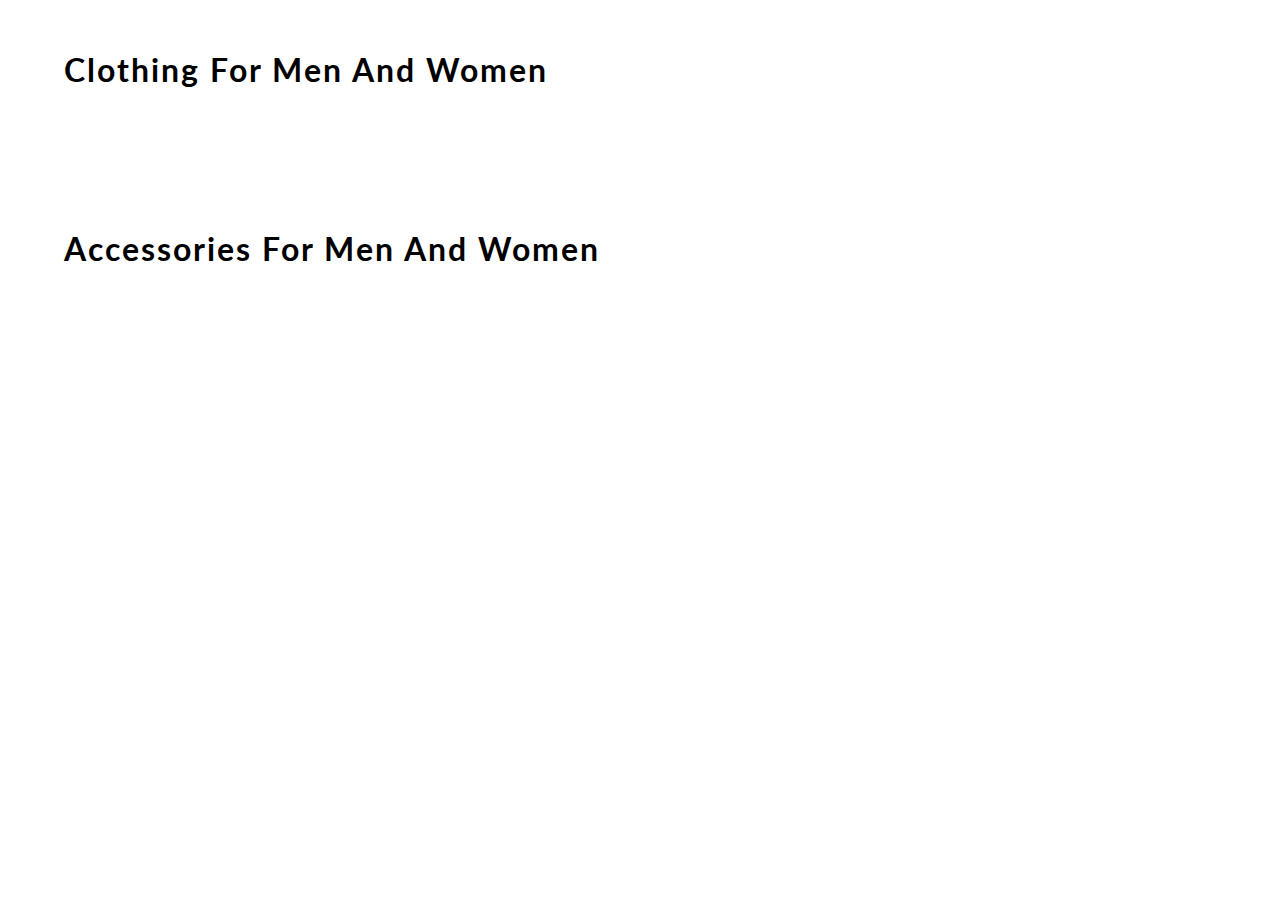
<file: content.html>
<!DOCTYPE html>
<html lang="en">
<head>
    <meta charset="UTF-8">
    <meta name="viewport" content="width=device-width, initial-scale=1.0">
    <meta http-equiv="X-UA-Compatible" content="ie=edge">
    <title> CONTENT | E-COMMERCE WEBSITE BY EDYODA </title>
    <link href="https://fonts.googleapis.com/css?family=Lato&display=swap" rel="stylesheet">
    <!-- favicon -->
    <link rel="icon" href="https://yt3.ggpht.com/a/AGF-l78km1YyNXmF0r3-0CycCA0HLA_i6zYn_8NZEg=s900-c-k-c0xffffffff-no-rj-mo" type="image/gif" sizes="16x16">

    <link rel="stylesheet" href="css/content.css">

</head>
<body>
    <div id="mainContainer">

        <h1> clothing for men and women </h1>
        <div id="containerClothing">
            <!-- JS rendered code -->
        </div>

        <h1> accessories for men and women </h1>
        <div id="containerAccessories">
            <!-- JS rendered code -->
        </div>
    </div>
</body>
<script src="content.js"></script>
</html>
</file>
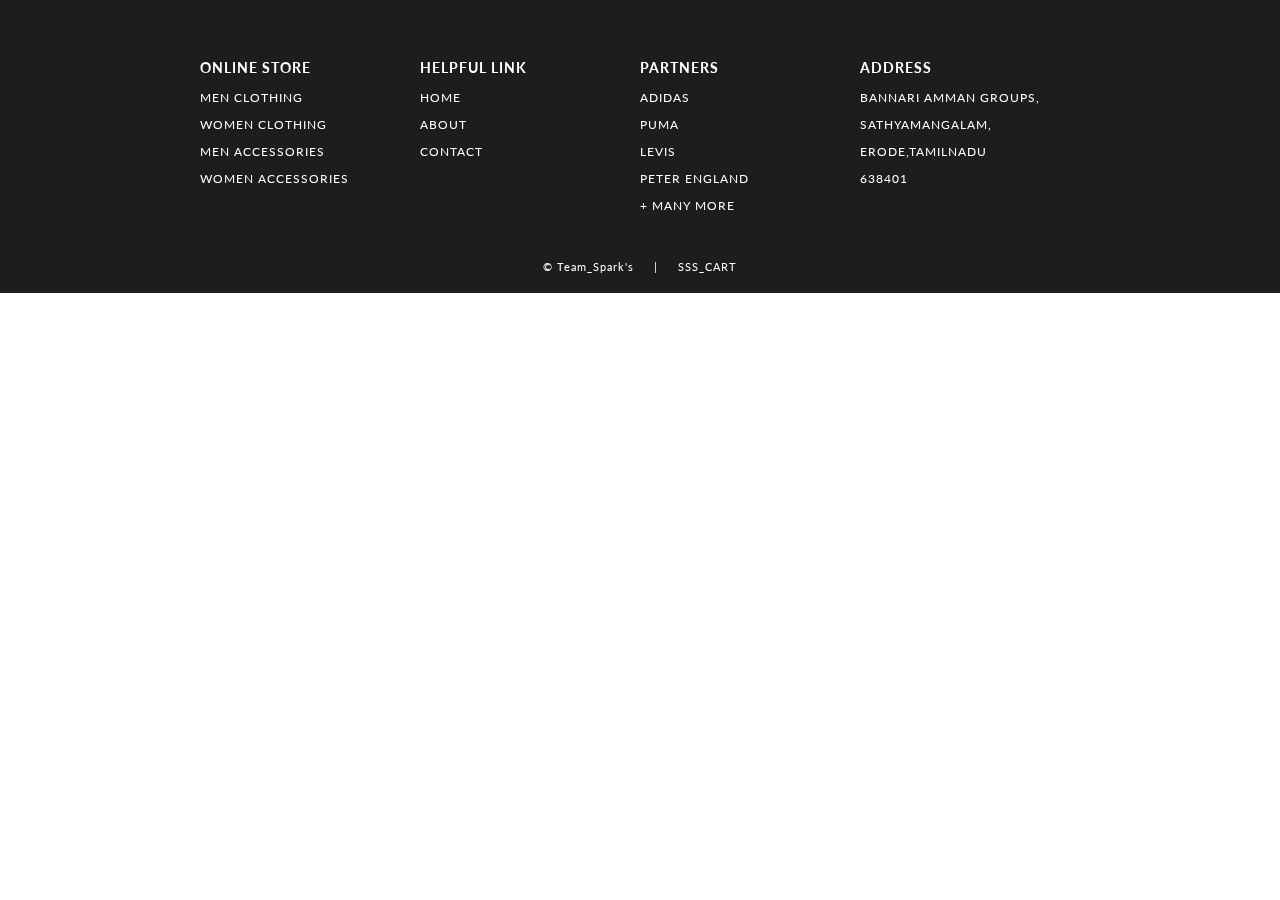
<file: footer.html>
<!DOCTYPE html>
<html lang="en">
<head>
    <meta charset="UTF-8">
    <meta name="viewport" content="width=device-width, initial-scale=1.0">
    <meta http-equiv="X-UA-Compatible" content="ie=edge">
    <title> FOOTER | E-COMMERCE WEBSITE BY SSS-CART </title>
    <!-- EXTERNAL LINKS -->
    <link href="https://fonts.googleapis.com/css?family=Source+Sans+Pro:300,400" rel="stylesheet">
    <link href="https://fonts.googleapis.com/css?family=Lato&display=swap" rel="stylesheet">
    <link rel="stylesheet" href="css/footer.css">
</head>

<body>
    <footer>
        <section>    
            <div id="containerFooter">
                
                <div id="webFooter">
                    <h3> online store </h3>
                    <p> men clothing </p>
                    <p> women clothing </p>
                    <p> men accessories </p>
                    <p> women accessories </p>
                </div>
                <div id="webFooter">
                    <h3> helpful link </h3>
                    <p> home </p>
                    <p> about </p>
                    <p> contact </p>
                </div>
                <div id="webFooter">
                    <h3> partners </h3>
                    <p> adidas </p>
                    <p> puma </p>
                    <p> levis </p>
                    <p> peter england </p>
                    <p> + many more </p>
                </div>
                <div id="webFooter">
                    <h3> address </h3>
                    <p> Bannari Amman Groups, </p>
                    <p> Sathyamangalam, </p>
                    <p> Erode,Tamilnadu </p>
                    <p> 638401 </p>
                </div>
            </div>
            <div id="credit"><a href="https://www.linkedin.com/in/n-sathish-817158250/"> © Team_Spark's </a> &nbsp&nbsp&nbsp | &nbsp&nbsp&nbsp <a href="https://sathishportfoliowebapp.netlify.app/" target="_blank"> SSS_CART</a></div>
        </section>

    </footer>

</body>
</html>
</file>
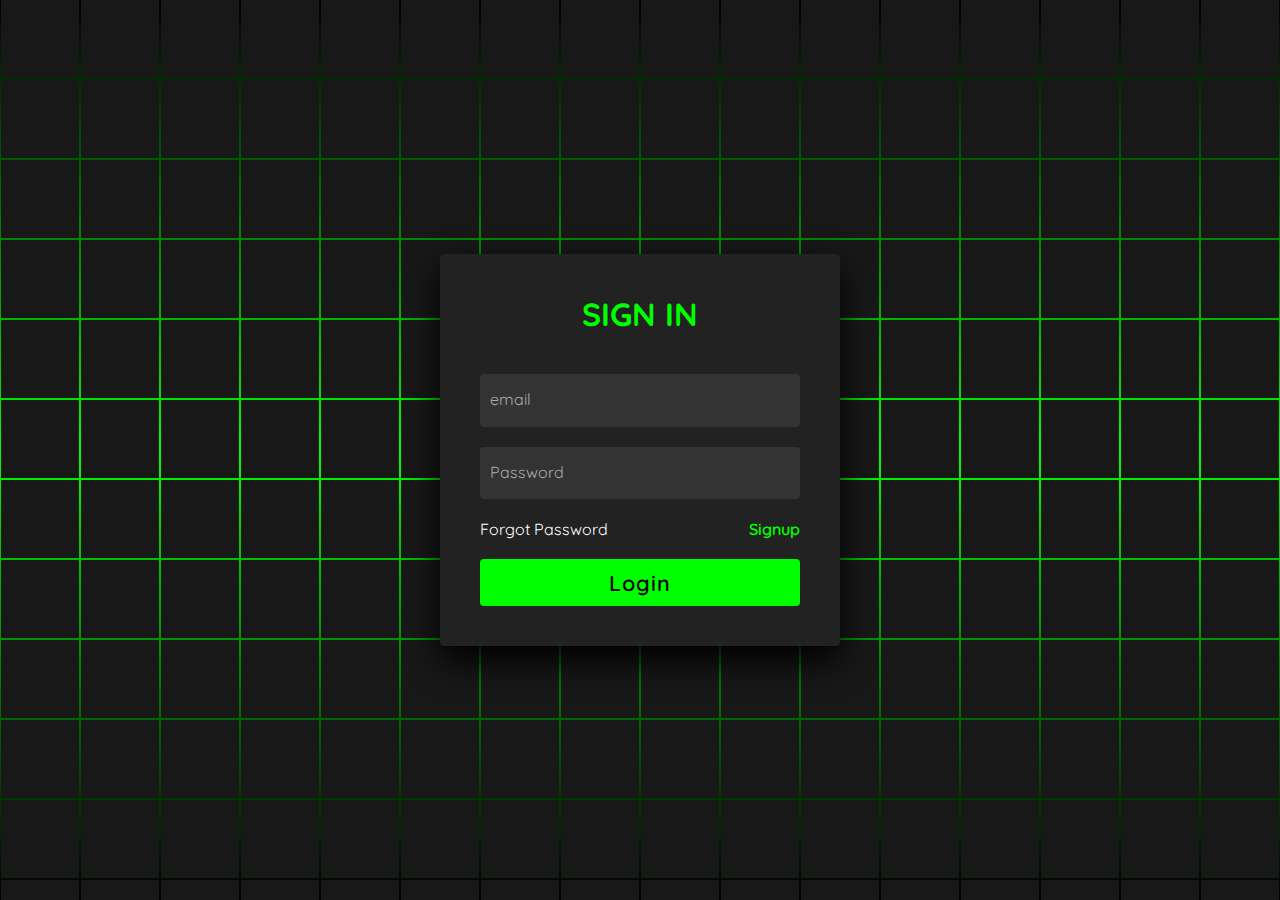
<file: login.html>
<!DOCTYPE html>
<html lang="en" >
<head>
  <meta charset="UTF-8">
  <title>Sign In 👈(ﾟヮﾟ👈)</title>
  <link rel="stylesheet" href="login.css">

</head>
<body>
 
<section>

   
    <span></span><span></span><span></span><span></span><span></span><span></span><span></span><span></span><span></span><span></span><span></span><span></span><span></span><span></span><span></span><span></span><span></span><span></span><span></span><span></span><span></span><span></span><span></span><span></span><span></span><span></span><span></span><span></span><span></span><span></span><span></span><span></span><span></span><span></span><span></span><span></span><span></span><span></span><span></span><span></span><span></span><span></span><span></span><span></span><span></span><span></span><span></span><span></span><span></span><span></span><span></span><span></span><span></span><span></span><span></span><span></span><span></span><span></span><span></span><span></span><span></span><span></span><span></span><span></span><span></span><span></span><span></span><span></span><span></span><span></span><span></span><span></span><span></span><span></span><span></span><span></span><span></span><span></span><span></span><span></span><span></span><span></span><span></span><span></span><span></span><span></span><span></span><span></span><span></span><span></span><span></span><span></span><span></span><span></span><span></span><span></span><span></span><span></span><span></span><span></span><span></span><span></span><span></span><span></span><span></span><span></span><span></span><span></span><span></span><span></span><span></span><span></span><span></span><span></span><span></span><span></span><span></span><span></span><span></span><span></span><span></span><span></span><span></span><span></span><span></span><span></span><span></span><span></span><span></span><span></span><span></span><span></span><span></span><span></span><span></span><span></span><span></span><span></span><span></span><span></span><span></span><span></span><span></span><span></span><span></span><span></span><span></span><span></span><span></span><span></span><span></span><span></span><span></span><span></span><span></span><span></span><span></span><span></span><span></span><span></span><span></span><span></span><span></span><span></span><span></span><span></span><span></span><span></span><span></span><span></span><span></span><span></span><span></span><span></span><span></span><span></span><span></span><span></span><span></span><span></span><span></span><span></span><span></span><span></span><span></span><span></span><span></span><span></span><span></span><span></span><span></span><span></span><span></span><span></span><span></span><span></span><span></span><span></span><span></span><span></span><span></span><span></span><span></span><span></span><span></span><span></span><span></span><span></span><span></span><span></span><span></span><span></span><span></span><span></span><span></span><span></span><span></span><span></span><span></span><span></span><span></span><span></span><span></span><span></span><span></span><span></span><span></span><span></span><span></span><span></span><span></span><span></span><span></span><span></span><span></span><span></span><span></span><span></span><span></span><span></span><span></span><span></span><span></span><span></span><span></span><span></span><span></span><span></span><span></span><span></span><span></span><span></span><span></span><span></span><span></span><span></span><span></span><span></span><span></span><span></span><span></span><span></span><span></span><span></span><span></span><span></span><span></span><span></span><span></span><span></span><span></span><span></span><span></span><span></span><span></span><span></span><span></span><span></span><span></span><span></span><span></span><span></span><span></span><span></span><span></span><span></span><span></span><span></span><span></span><span></span><span></span><span></span><span></span><span></span><span></span><span></span><span></span><span></span><span></span><span></span><span></span><span></span><span></span><span></span><span></span><span></span><span></span><span></span><span></span><span></span><span></span><span></span><span></span><span></span><span></span><span></span><span></span><span></span><span></span><span></span><span></span><span></span><span></span><span></span><span></span><span></span><span></span><span></span><span></span><span></span><span></span><span></span><span></span><span></span><span></span><span></span><span></span><span></span><span></span><span></span><span></span><span></span><span></span><span></span><span></span><span></span><span></span><span></span><span></span><span></span><span></span><span></span><span></span><span></span><span></span><span></span><span></span><span></span><span></span><span></span><span></span><span></span><span></span><span></span><span></span><span></span><span></span><span></span><span></span><span></span><span></span><span></span><span></span><span></span><span></span><span></span><span></span><span></span><span></span><span></span><span></span><span></span><span></span><span></span><span></span><span></span><span></span><span></span><span></span><span></span><span></span><span></span><span></span><span></span><span></span><span></span><span></span><span></span><span></span><span></span><span></span><span></span><span></span><span></span><span></span><span></span><span></span><span></span><span></span><span></span><span></span>
    <div class="signin">
      <div class="content">
        <h2>Sign In</h2>
        <div class="form">
          <form name="myform" action="login.php" method="POST">
          <div class="inputBox">
            <input type="text"  name="User_mail" required="">
            <i>email</i>
          </div>
          <br>
          <div class="inputBox">
            <input type="password" name="u_Password" required="">
            <i>Password</i>
          </div>
          <br>
          <!--  <div id="errorBox"></div> -->
          <div class="links">
            <a href="mailto:mjeevanantham04@gmail.com">Forgot Password</a>
            <a href="register.html">Signup</a>
          </div>
          <br>
          <div class="inputBox">
            <input type="submit" value="Login" name="">
          </div>
        </div>
      </form>
      </div>
    </div>

  </section>
<!-- partial -->
  
</body>
</html>
</file>
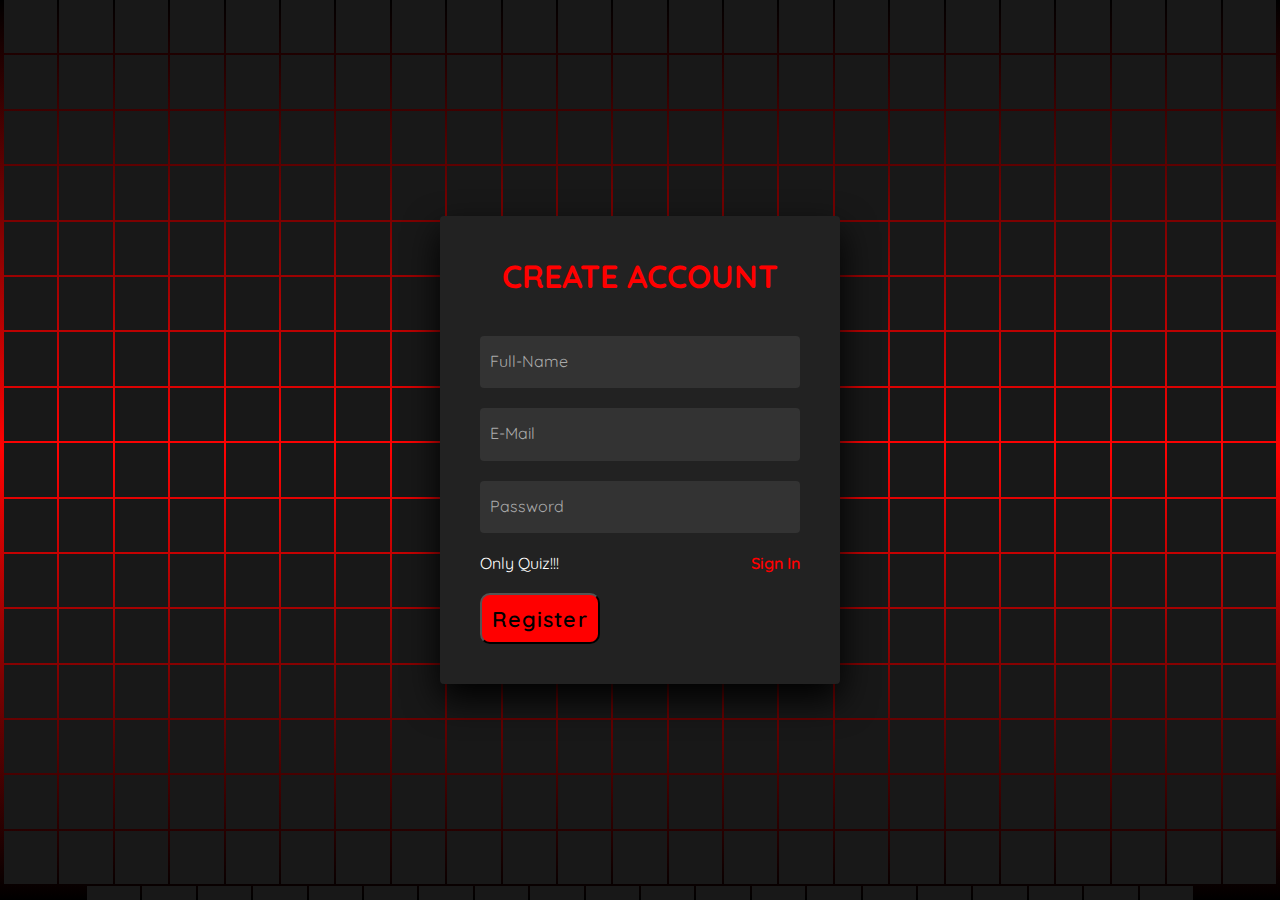
<file: register.html>
<!DOCTYPE html>
<html lang="en" >
<head>
  <meta charset="UTF-8">
  <title>Register &amp; flow in😊</title>
  <link rel="stylesheet" href="register.css">

</head>
<body>
  <!-- <script>
    // Display the error message using JavaScript
//    var errorMessage = "this email is already in used";
  //  if (errorMessage !== "") {
    //    alert(errorMessage);
    //}
    
</script> -->
<section>
  
    
<span></span><span></span><span></span><span></span><span></span><span></span><span></span><span></span><span></span><span></span><span></span><span></span><span></span><span></span><span></span><span></span><span></span><span></span><span></span><span></span><span></span><span></span><span></span><span></span><span></span><span></span><span></span><span></span><span></span><span></span><span></span><span></span><span></span><span></span><span></span><span></span><span></span><span></span><span></span><span></span><span></span><span></span><span></span><span></span><span></span><span></span><span></span><span></span><span></span><span></span><span></span><span></span><span></span><span></span><span></span><span></span><span></span><span></span><span></span><span></span><span></span><span></span><span></span><span></span><span></span><span></span><span></span><span></span><span></span><span></span><span></span><span></span><span></span><span></span><span></span><span></span><span></span><span></span><span></span><span></span><span></span><span></span><span></span><span></span><span></span><span></span><span></span><span></span><span></span><span></span><span></span><span></span><span></span><span></span><span></span><span></span><span></span><span></span><span></span><span></span><span></span><span></span><span></span><span></span><span></span><span></span><span></span><span></span><span></span><span></span><span></span><span></span><span></span><span></span><span></span><span></span><span></span><span></span><span></span><span></span><span></span><span></span><span></span><span></span><span></span><span></span><span></span><span></span><span></span><span></span><span></span><span></span><span></span><span></span><span></span><span></span><span></span><span></span><span></span><span></span><span></span><span></span><span></span><span></span><span></span><span></span><span></span><span></span><span></span><span></span><span></span><span></span><span></span><span></span><span></span><span></span><span></span><span></span><span></span><span></span><span></span><span></span><span></span><span></span><span></span><span></span><span></span><span></span><span></span><span></span><span></span><span></span><span></span><span></span><span></span><span></span><span></span><span></span><span></span><span></span><span></span><span></span><span></span><span></span><span></span><span></span><span></span><span></span><span></span><span></span><span></span><span></span><span></span><span></span><span></span><span></span><span></span><span></span><span></span><span></span><span></span><span></span><span></span><span></span><span></span><span></span><span></span><span></span><span></span><span></span><span></span><span></span><span></span><span></span><span></span><span></span><span></span><span></span><span></span><span></span><span></span><span></span><span></span><span></span><span></span><span></span><span></span><span></span><span></span><span></span><span></span><span></span><span></span><span></span><span></span><span></span><span></span><span></span><span></span><span></span><span></span><span></span><span></span><span></span><span></span><span></span><span></span><span></span><span></span><span></span><span></span><span></span><span></span><span></span><span></span><span></span><span></span><span></span><span></span><span></span><span></span><span></span><span></span><span></span><span></span><span></span><span></span><span></span><span></span><span></span><span></span><span></span><span></span><span></span><span></span><span></span><span></span><span></span><span></span><span></span><span></span><span></span><span></span><span></span><span></span><span></span><span></span><span></span><span></span><span></span><span></span><span></span><span></span><span></span><span></span><span></span><span></span><span></span><span></span><span></span><span></span><span></span><span></span><span></span><span></span><span></span><span></span><span></span><span></span><span></span><span></span><span></span><span></span><span></span><span></span><span></span><span></span><span></span><span></span><span></span><span></span><span></span><span></span><span></span><span></span><span></span><span></span><span></span><span></span><span></span><span></span><span></span><span></span><span></span><span></span><span></span><span></span><span></span><span></span><span></span><span></span><span></span><span></span><span></span><span></span><span></span><span></span><span></span><span></span><span></span><span></span><span></span><span></span><span></span><span></span><span></span><span></span><span></span><span></span><span></span><span></span><span></span><span></span><span></span><span></span><span></span><span></span><span></span><span></span><span></span><span></span><span></span><span></span><span></span><span></span><span></span><span></span><span></span><span></span><span></span><span></span><span></span><span></span><span></span><span></span><span></span><span></span><span></span>

    <div class="signup">  
      <div class="content">
      
        <h2>Create Account</h2>
        <div class="form" name="myform2" >
          <form  action="register.php" method="POST" >
          <div class="username">
            <input type="text" name="User_Name" required="bhjhv">
            <i>Full-Name</i>
          </div>
         <br>
          <div class="E-mail">
            <input type="email" name="User_mail" required="">
            <i>E-Mail</i>
          </div>
          <br>
          <div class="password">
            <input type="password" name="u_Password" required="">
            <i>Password</i>
          </div>
          <br>
          <div class="links">
            <a href="../quiz/quiz.html">Only Quiz!!!</a>
            <a href="login.html">Sign In</a>
          </div>
          <br>
          <div class="inputBox">
            <input type="submit" name="" value="Register">
            <!-- <a href="../Login Form/index.html">Sign In</a> -->
          </div>
        </form>
        </div>
      </div>
    </div>
  </section>
<!-- partial -->
  
</body>
</html>
</file>
<file: css/content.css>
body
{
    margin: 0;
    font-family: 'Lato', sans-serif;
}
h1
{
    width: 90%;
    margin: auto;
    padding: 50px 0;
    letter-spacing: 2px;
    font-weight: 700;
    text-transform: capitalize;
}
#containerClothing, #containerAccessories
{
    display: grid;
    grid-gap: 70px 20px;
    grid-template-columns: repeat(5, 1fr);
    width: 90%;
    margin: auto;
    padding-bottom: 40px;
}
#box 
{
    width: 100%;
    background-color: white;
    align-content: center;
    border-radius: 10px;
    box-shadow: 1px 2px 6px 2px rgb(219, 219, 219);
}
#box:hover
{
    box-shadow: 1px 6px 3px 0 rgb(185, 185, 185);
}
#containerClothing img
{
    width: 100%;
    border-top-left-radius: 10px;
    border-top-right-radius: 10px;
}
#containerAccessories img
{
    width: 100%;
    border-top-left-radius: 10px;
    border-top-right-radius: 10px;
}
#details
{
    padding: 0 15px;
    text-transform: capitalize;
}
#box a 
{
    text-decoration: none;
    color: rgb(29, 29, 29);
}
h3
{
    font-size: 16px;
}
h4
{
    font-weight: 100;
}
h2
{
    color: rgb(3, 94, 94);
}

/* ----------------------------- MEDIA QUERY --------------------------- */

@media(max-width: 1070px)
{
    h1
    {
        font-size: 25px;
    }
    #containerClothing, #containerAccessories
    {
        width: 95%;
        grid-gap: 10px;
    }
}
@media(max-width: 850px)
{
    h1 
    {
        width: 80%;
    }
    #containerClothing, #containerAccessories
    {
        display: grid;
        grid-gap: 70px 20px;
        grid-template-columns: repeat(3, 1fr);
        width: 80%;
    }    
}
@media(max-width: 650px)
{
    h1
    {
        font-size: 20px;
    }
    h1 
    {
        width: 90%;
    }
    #containerClothing, #containerAccessories
    {
        width: 90%;
    }
}
@media(max-width: 600px)
{
    h1 
    {
        width: 70%;
    }
    #containerClothing, #containerAccessories
    {
        width: 70%;
    }
}
@media(max-width: 505px)
{
    h1 
    {
        width: 80%;
    }
    #containerClothing, #containerAccessories
    {
        width: 80%;
        grid-template-columns: repeat(2, 1fr);
    }
}
</file>
<file: css/footer.css>
body
{
    margin: 0;
    font-family: 'Lato', sans-serif;
}

#containerFooter
{
    width: 100%;
    background-color: rgb(29, 29, 29);
    color: white;
    letter-spacing: 1px;
    display: grid;
    grid-template-columns: repeat(4, 1fr);
    text-transform: uppercase;
    font-size: 15px;
    padding: 15px 300px;
    box-sizing: border-box;
}
#containerFooter h3:hover, #containerFooter p:hover
{
    color: lightslategray;
    cursor: pointer;
}
#webFooter
{
    padding-top: 30px;
    font-size: 12px;
}
#credit 
{
    width: 100%;
    margin: auto;
    padding: 20px 0;
    text-align: center;
    background-color: rgb(29, 29, 29);
    color: white;
    font-size: 11px;
    letter-spacing: 1px;
}

#credit a
{
    color: white;
    text-decoration: none;
    position: relative;
}
#credit a::after
{
content: "";
background: white;
mix-blend-mode: exclusion;
width: calc(100% + 18px);
height: 0;
position: absolute;
bottom: -4px;
left: -10px;
transition: all .3s cubic-bezier(0.445, 0.05, 0.55, 0.95);
}
#credit a:hover::after
{
    height: calc(100% + 8px)
}

/* ----------------------------- MEDIA QUERY --------------------------- */

@media(max-width: 1350px)
{
    #containerFooter
    {
        padding: 15px 200px;
    }
}
@media(max-width: 1166px)
{
    #containerFooter
    {
        padding: 15px 100px;
    }
}
@media(max-width: 950px)
{
    #containerFooter
    {
        padding: 15px 50px;
    }
}
@media(max-width: 850px)
{
    #containerFooter
    {
        font-size: 13px;
    }
    #webFooter
    {
        font-size: 10px;
    }
}
@media(max-width: 750px)
{
    #containerFooter
    {
        display: grid;
        grid-template-columns: 1fr 1fr;
        padding: 15px 100px;
    }
    #webFooter
    {
        padding: 15px 20px;
    }
}
@media(max-width: 540px)
{
    #containerFooter
    {
        padding: 0 25px;
    }
}
</file>
<file: login.css>
@import url('https://fonts.googleapis.com/css2?family=Quicksand:wght@300;400;500;600;700&display=swap');
*
{
	margin: 0;
	padding: 0;
	box-sizing: border-box;
	font-family: 'Quicksand', sans-serif;
}
body 
{
	display: flex;
	justify-content: center;
	align-items: center;
	min-height: 100vh;
	background: #000;
}
section 
{
	position: absolute;
	width: 100vw;
	height: 100vh;
	display: flex;
	justify-content: center;
	align-items: center;
	gap: 2px;
	flex-wrap: wrap;
	overflow: hidden;
}
section::before 
{
	content: '';
	position: absolute;
	width: 100%;
	height: 100%;
	background: linear-gradient(#000,#0f0,#000);
	animation: animate 10s linear infinite;
}
@keyframes animate 
{
	0%
	{
		transform: translateY(100%);
	}
	100%
	{
		transform: translateY(-100%);
	}
}
section span 
{
	position: relative;
	display: block;
	width: calc(6.25vw - 2px);
	height: calc(6.25vw - 2px);
	background: #181818;
	z-index: 2;
	transition: 1.5s;
}
section span:hover 
{
	background: rgb(61, 212, 61);
	transition: 0s;
}

section .signin
{
	position: absolute;
	width: 400px;
  background: #222;  
	z-index: 1000;
	display: flex;
	justify-content: center;
	align-items: center;
	padding: 40px;
	border-radius: 4px;
	box-shadow: 0 15px 35px rgba(0,0,0,9);
}
section .signin .content 
{
	position: relative;
	width: 100%;
	display: flex;
	justify-content: center;
	align-items: center;
	flex-direction: column;
	gap: 40px;
}
section .signin .content h2 
{
	font-size: 2em;
	color: #0f0;
	text-transform: uppercase;
}
section .signin .content .form 
{
	width: 100%;
	display: flex;
	flex-direction: column;
	gap: 25px;
}
section .signin .content .form .inputBox
{
	position: relative;
	width: 100%;
}
section .signin .content .form .inputBox input 
{
	position: relative;
	width: 100%;
	background: #333;
	border: none;
	outline: none;
	padding: 25px 10px 7.5px;
	border-radius: 4px;
	color: #fff;
	font-weight: 500;
	font-size: 1em;
}
section .signin .content .form .inputBox i 
{
	position: absolute;
	left: 0;
	padding: 15px 10px;
	font-style: normal;
	color: #aaa;
	transition: 0.5s;
	pointer-events: none;
}
.signin .content .form .inputBox input:focus ~ i,
.signin .content .form .inputBox input:valid ~ i
{
	transform: translateY(-7.5px);
	font-size: 0.8em;
	color: #fff;
}
.signin .content .form .links 
{
	position: relative;
	width: 100%;
	display: flex;
	justify-content: space-between;
}
.signin .content .form .links a 
{
	color: #fff;
	text-decoration: none;
}
.signin .content .form .links a:nth-child(2)
{
	color: #0f0;
	font-weight: 600;
}
.signin .content .form .inputBox input[type="submit"]
{
	padding: 10px;
	background: #0f0;
	color: #000;
	font-weight: 600;
	font-size: 1.35em;
	letter-spacing: 0.05em;
	cursor: pointer;
}
input[type="submit"]:active
{
	opacity: 0.6;
}
@media (max-width: 900px)
{
	section span 
	{
		width: calc(10vw - 2px);
		height: calc(10vw - 2px);
	}
}
@media (max-width: 600px)
{
	section span 
	{
		width: calc(20vw - 2px);
		height: calc(20vw - 2px);
	}
}
</file>
<file: register.css>
@import url('https://fonts.googleapis.com/css2?family=Quicksand:wght@300;400;500;600;700&display=swap');
*
{
    margin: 0;
    padding: 0;
    box-sizing: border-box;
    font-family: 'Quicksand', sans-serif;
}
body 
{
    display: flex;
    justify-content: center;
    align-items: center;
    min-height: 100vh;
    background: #000;
}
section 
{
    position: absolute;
    width: 100vw;
    height: 100vh;
    display: flex;
    justify-content: center;
    align-items: center;
    gap: 2px;
    flex-wrap: wrap;
    overflow: hidden;
}
section::before 
{
    content: '';
    position: absolute;
    width: 100%;
    height: 100%;
    background: linear-gradient(#000,rgb(255, 2, 2),#000);
    animation: animate 5s linear infinite;
}
@keyframes animate 
{
    0%
    {
        transform: translateY(-100%);
    }
    100%
    {
        transform: translateY(100%);
    }
}
section span 
{
    position: relative;
    display: block;
    width: calc(4.25vw - 1px);
    height: calc(4.25vw - 1px);
    background: #181818;
    z-index: 2;
    transition: 1.5s;
}
section span:hover 
{
    background: rgb(146, 24, 24);
    transition: 0s;
}

section .signup
{
    position: absolute;
    width: 400px;
  background: #222;  
    z-index: 1000;
    display: flex;
    justify-content: center;
    align-items: center;
    padding: 40px;
    border-radius: 4px;
    box-shadow: 0 15px 35px rgba(0,0,0,9);
}
section .signup .content 
{
    position: relative;
    width: 100%;
    display: flex;
    justify-content: center;
    align-items: center;
    flex-direction: column;
    gap: 40px;
}
section .signup .content h2 
{
    font-size: 2em;
    color: rgb(255, 0, 0);
    text-transform: uppercase;
}
section .signup .content .form 
{
    width: 100%;
    display: flex;
    flex-direction: column;
    gap: 25px;
}
section .signup .content .form .username
{
    position: relative;
    width: 100%;
}
section .signup .content .form .username input 
{
    position: relative;
    width: 100%;
    background: #333;
    border: none;
    outline: none;
    padding: 25px 10px 7.5px;
    border-radius: 4px;
    color: #fff;
    font-weight: 500;
    font-size: 1em;
}
section .signup .content .form .username i 
{
    position: absolute;
    left: 0;
    padding: 15px 10px;
    font-style: normal;
    color: #aaa;
    transition: 0.5s;
    pointer-events: none;
}
.signup .content .form .username input:focus ~ i,
.signup .content .form .username input:valid ~ i
{
    transform: translateY(-7.5px);
    font-size: 0.8em;
    color: #fff;
}
.signup .content .form .links 
{
    position: relative;
    width: 100%;
    display: flex;
    justify-content: space-between;
}
.signup .content .form .links a 
{
    color: #fff;
    text-decoration: none;
}
.signup .content .form .links a:nth-child(2)
{
    color: rgb(255, 0, 0);
    font-weight: 600;
}
.signup .content .form .inputBox input[type="submit"]
{
    padding: 10px;
    background: rgb(255, 0, 0);
    color: #000000;
    font-weight: 600;
    font-size: 1.35em;
    letter-spacing: 0.05em;
    cursor: pointer;
    border-radius: 10px;
}
input[type="submit"]:active
{
    opacity: 0.6;
}
@media (max-width: 900px)
{
    section span 
    {
        width: calc(10vw - 2px);
        height: calc(10vw - 2px);
    }
}
@media (max-width: 600px)
{
    section span 
    {
        width: calc(20vw - 2px);
        height: calc(20vw - 2px);
    }
}
section .signup .content .form .password
{
    position: relative;
    width: 100%;
}
section .signup .content .form .password input 
{
    position: relative;
    width: 100%;
    background: #333;
    border: none;
    outline: none;
    padding: 25px 10px 7.5px;
    border-radius: 4px;
    color: #fff;
    font-weight: 500;
    font-size: 1em;
}
section .signup .content .form .password i 
{
    position: absolute;
    left: 0;
    padding: 15px 10px;
    font-style: normal;
    color: #aaa;
    transition: 0.5s;
    pointer-events: none;
}
.signup .content .form .password input:focus ~ i,
.signup .content .form .password input:valid ~ i
{
    transform: translateY(-7.5px);
    font-size: 0.8em;
    color: #fff;
}

section .signup .content .form .E-mail
{
    position: relative;
    width: 100%;
}
section .signup .content .form .E-mail input 
{
    position: relative;
    width: 100%;
    background: #333;
    border: none;
    outline: none;
    padding: 25px 10px 7.5px;
    border-radius: 4px;
    color: #fff;
    font-weight: 500;
    font-size: 1em;
}
section .signup .content .form .E-mail i 
{
    position: absolute;
    left: 0;
    padding: 15px 10px;
    font-style: normal;
    color: #aaa;
    transition: 0.5s;
    pointer-events: none;
}
.signup .content .form .E-mail input:focus ~ i,
.signup .content .form .E-mail input:valid ~ i
{
    transform: translateY(-7.5px);
    font-size: 0.8em;
    color: #fff;
}
</file>
